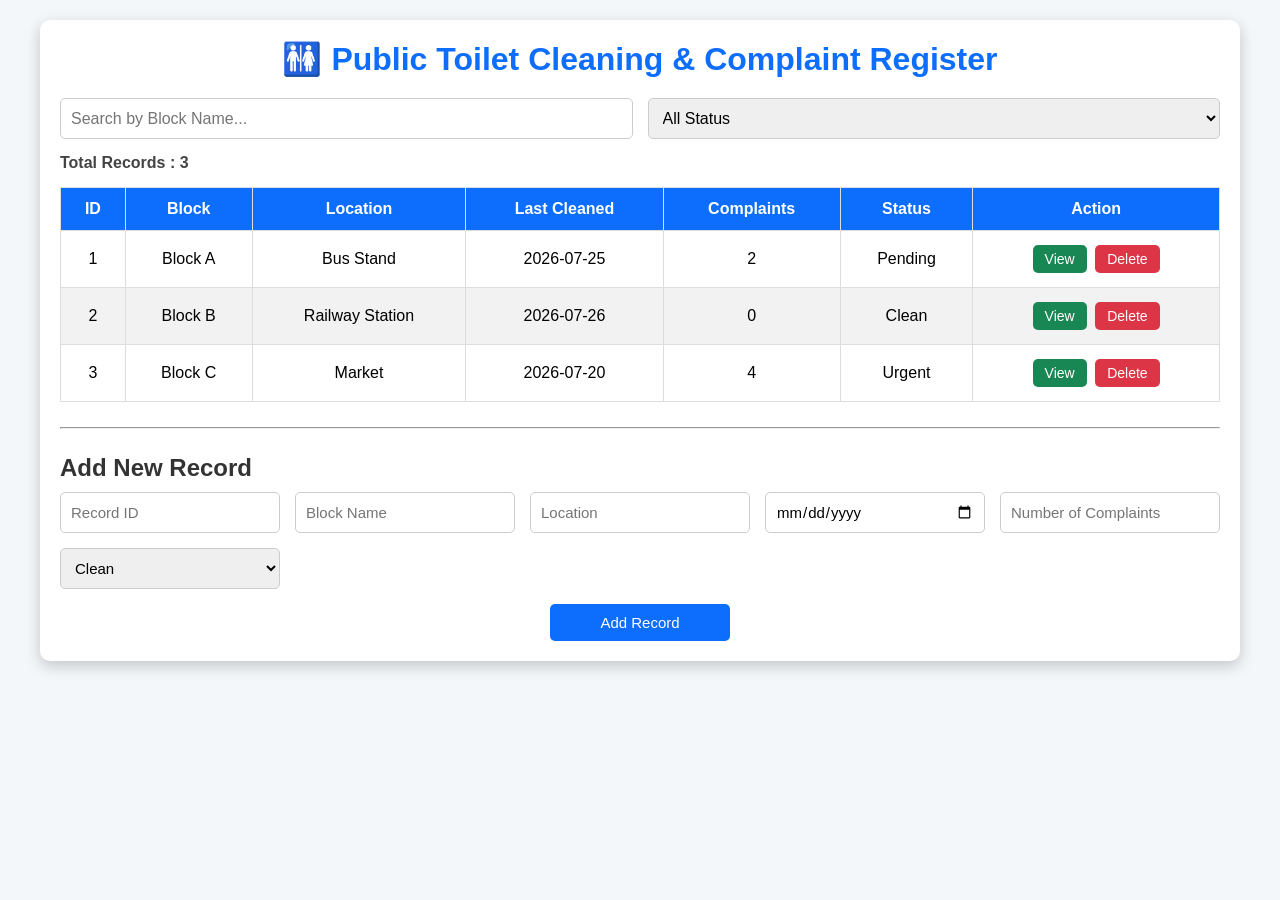
<file: index.html>
<!DOCTYPE html>
<html lang="en">
<head>
    <meta charset="UTF-8">
    <meta name="viewport" content="width=device-width, initial-scale=1.0">
    <title>Public Toilet Cleaning & Complaint Register</title>
    <link rel="stylesheet" href="style.css">
</head>
<body>

<div class="container">

    <h1>🚻 Public Toilet Cleaning & Complaint Register</h1>

    <!-- Search and Filter -->
    <div class="top-controls">

        <input
            type="text"
            id="search"
            placeholder="Search by Block Name..."
            onkeyup="searchRecords()">

        <select id="statusFilter" onchange="filterRecords()">
            <option value="All">All Status</option>
            <option value="Clean">Clean</option>
            <option value="Pending">Pending</option>
            <option value="Urgent">Urgent</option>
        </select>

    </div>

    <p class="count">
        Total Records :
        <span id="recordCount">0</span>
    </p>

    <!-- Records Table -->

    <table id="recordTable">

        <thead>

        <tr>
            <th>ID</th>
            <th>Block</th>
            <th>Location</th>
            <th>Last Cleaned</th>
            <th>Complaints</th>
            <th>Status</th>
            <th>Action</th>
        </tr>

        </thead>

        <tbody id="tableBody">

        </tbody>

    </table>

    <hr>

    <h2>Add New Record</h2>

    <form id="recordForm">

        <div class="form-grid">

            <input
                type="number"
                id="id"
                placeholder="Record ID"
                required>

            <input
                type="text"
                id="block"
                placeholder="Block Name"
                required>

            <input
                type="text"
                id="location"
                placeholder="Location"
                required>

            <input
                type="date"
                id="cleanDate"
                required>

            <input
                type="number"
                id="complaints"
                placeholder="Number of Complaints"
                min="0"
                required>

            <select id="status">

                <option value="Clean">Clean</option>
                <option value="Pending">Pending</option>
                <option value="Urgent">Urgent</option>

            </select>

        </div>

        <button type="submit">
            Add Record
        </button>
        

    </form>

</div>


<script src="script.js"></script>

</body>
</html>
</file>
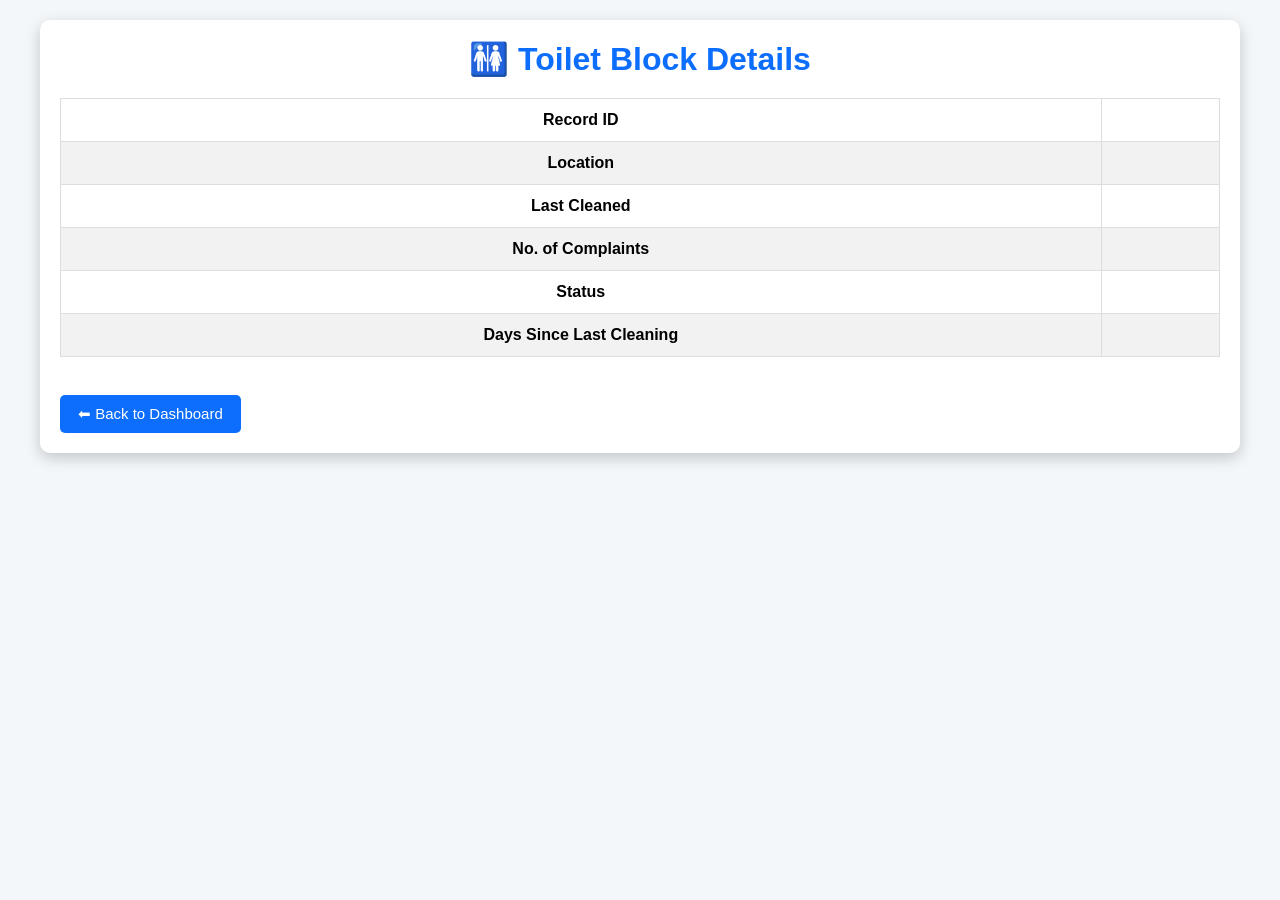
<file: details.html>
<!DOCTYPE html>
<html lang="en">
<head>
    <meta charset="UTF-8">
    <meta name="viewport" content="width=device-width, initial-scale=1.0">
    <title>Record Details</title>
    <link rel="stylesheet" href="style.css">
</head>
<body>

<div class="container">

    <h1>🚻 Toilet Block Details</h1>

    <div class="details-card">

        <h2 id="blockName"></h2>

        <table class="details-table">

            <tr>
                <th>Record ID</th>
                <td id="recordId"></td>
            </tr>

            <tr>
                <th>Location</th>
                <td id="location"></td>
            </tr>

            <tr>
                <th>Last Cleaned</th>
                <td id="cleanDate"></td>
            </tr>

            <tr>
                <th>No. of Complaints</th>
                <td id="complaints"></td>
            </tr>

            <tr>
                <th>Status</th>
                <td id="status"></td>
            </tr>

            <tr>
                <th>Days Since Last Cleaning</th>
                <td id="days"></td>
            </tr>

        </table>

    </div>

    <br>

    <button onclick="goBack()">⬅ Back to Dashboard</button>

</div>

<script src="details.js"></script>

</body>
</html>
</file>
<file: style.css>
/* Reset */
*{
    margin:0;
    padding:0;
    box-sizing:border-box;
    font-family:Arial, Helvetica, sans-serif;
}

/* Body */
body{
    background:#f4f7fa;
    padding:20px;
}

/* Main Container */
.container{
    max-width:1200px;
    margin:auto;
    background:#fff;
    padding:20px;
    border-radius:10px;
    box-shadow:0 5px 15px rgba(0,0,0,0.2);
}

/* Heading */
h1{
    text-align:center;
    color:#0d6efd;
    margin-bottom:20px;
}

h2{
    margin:20px 0 10px;
    color:#333;
}

hr{
    margin:25px 0;
}

/* Search & Filter */
.top-controls{
    display:flex;
    gap:15px;
    justify-content:space-between;
    flex-wrap:wrap;
    margin-bottom:15px;
}

.top-controls input,
.top-controls select{
    flex:1;
    min-width:220px;
    padding:10px;
    border:1px solid #ccc;
    border-radius:5px;
    font-size:16px;
}

.count{
    margin-bottom:15px;
    font-weight:bold;
    color:#444;
}

/* Table */
table{
    width:100%;
    border-collapse:collapse;
    margin-bottom:20px;
}

table thead{
    background:#0d6efd;
    color:white;
}

table th,
table td{
    border:1px solid #ddd;
    padding:12px;
    text-align:center;
}

table tbody tr:nth-child(even){
    background:#f2f2f2;
}

table tbody tr:hover{
    background:#d9ebff;
}

/* Buttons */
button{
    background:#0d6efd;
    color:white;
    border:none;
    padding:10px 18px;
    border-radius:5px;
    cursor:pointer;
    font-size:15px;
    transition:0.3s;
}

button:hover{
    background:#084db8;
}

.action-btn{
    margin:2px;
    padding:6px 12px;
    font-size:14px;
}

.view-btn{
    background:#198754;
}

.view-btn:hover{
    background:#146c43;
}

.delete-btn{
    background:#dc3545;
}

.delete-btn:hover{
    background:#b02a37;
}

/* Form */
form{
    display:flex;
    flex-direction:column;
    gap:15px;
}

.form-grid{
    display:grid;
    grid-template-columns:repeat(auto-fit,minmax(220px,1fr));
    gap:15px;
}

.form-grid input,
.form-grid select{
    padding:10px;
    border:1px solid #ccc;
    border-radius:5px;
    font-size:15px;
}

form button{
    width:180px;
    align-self:center;
}

/* Responsive Table */
@media(max-width:768px){

    .top-controls{
        flex-direction:column;
    }

    table{
        display:block;
        overflow-x:auto;
    }

    h1{
        font-size:24px;
    }

    form button{
        width:100%;
    }

}
</file>
